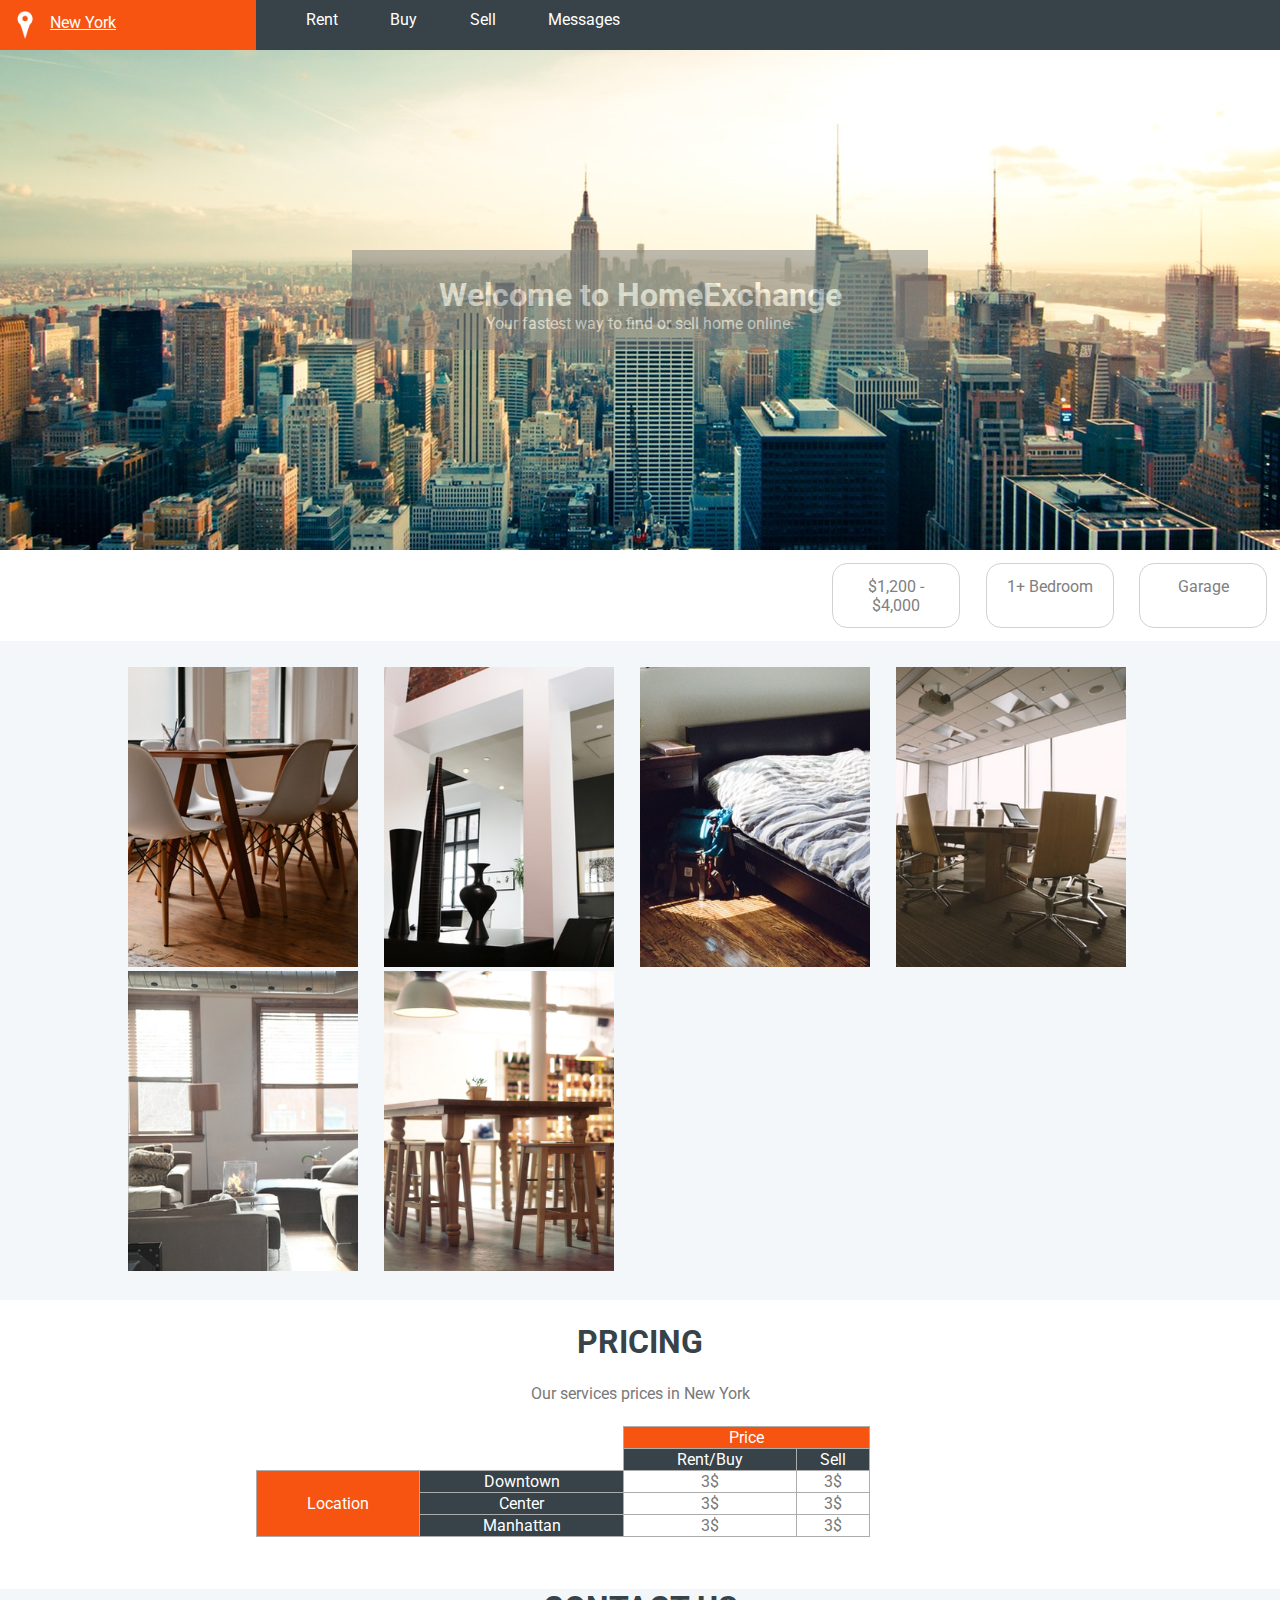
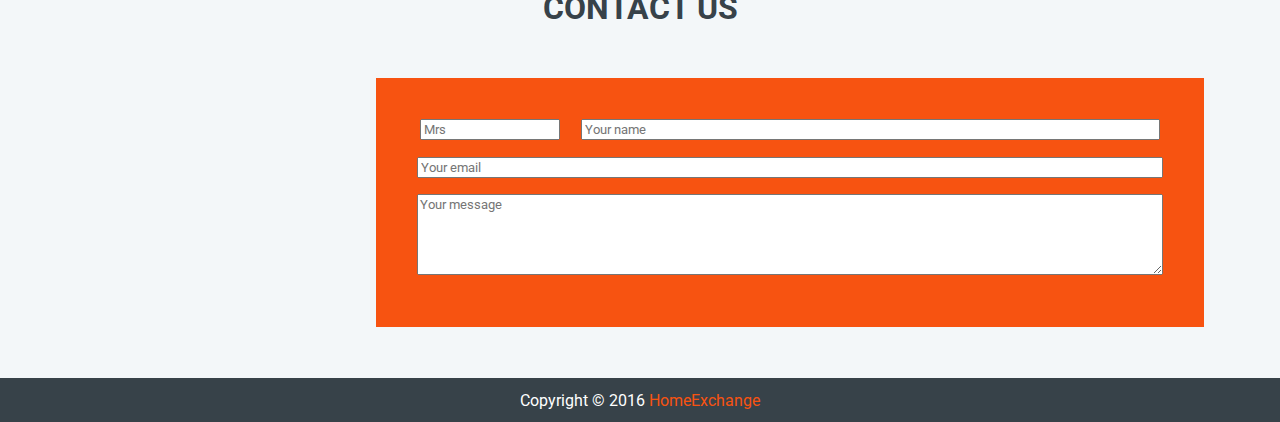
<file: index.html>
<!DOCTYPE html>
<html lang="en">

<head>
    <meta charset="UTF-8">
    <meta http-equiv="X-UA-Compatible" content="IE=edge">
    <meta name="viewport" content="width=device-width, initial-scale=1.0">
    <link rel="preconnect" href="https://fonts.googleapis.com">
    <link rel="preconnect" href="https://fonts.gstatic.com" crossorigin>
    <link href="https://fonts.googleapis.com/css2?family=Roboto:wght@300&display=swap" rel="stylesheet">
    <link rel="stylesheet" href="./css/style.css">
    <title>Domaci 8</title>
</head>

<body>
    <header>
        <div>
            <img src="./slike/location.png" alt="">
            <a href="#">New York</a>
        </div>
        <nav>
            <ul>
                <li><a href="#">Rent</a></li>
                <li><a href="#">Buy</a></li>
                <li><a href="#">Sell</a></li>
                <li> <a href="#">Messages</a> </li>
            </ul>
        </nav>
    </header>

    <section class="intro">
        <div>
            <h1>Welcome to HomeExchange</h1>
            <p>Your fastest way to find or sell home online.</p>
        </div>
    </section>

    <div class="attributes">
        <div>Garage</div>
        <div>1+ Bedroom</div>
        <div>$1,200 - $4,000</div>
    </div>

    <section class="images">
        <div class="slike">
            <img src="./slike/1.jpg" alt="">
            <div class="over">
                <p>Loft Apartment </br> $3,000</p>
            </div>

        </div>
        <div class="slike">
            <img src="./slike/2.jpg" alt="">
            <div class="over">
                <p>Lovely House</br> $3,500</p>
            </div>

        </div>
        <div class="slike">
            <img src="./slike/3.jpg" alt="">
            <div class="over">
                <p>Beachside Condo</br> $2,300</p>
            </div>

        </div>
        <div class="slike">
            <img src="./slike/4.jpg" alt="">
            <div class="over">
                <p>Center town Studio</br> $2,800</p>
            </div>

        </div>
        <div class="slike">
            <img src="./slike/5.jpg" alt="">
            <div class="over">
                <p>Artist Studio</br> $3,500</p>
            </div>

        </div>
        <div class="slike">
            <img src="./slike/6.jpg" alt="">
            <div class="over">
                <p>Downtown Apartment</br> $1,500</p>
            </div>

        </div>
    </section>

    <div class="tabela">
        <h1>PRICING</h1>
        <p>Our services prices in New York</p>

        <table>
            <tr>
                <td colspan="4" class="empty"></td>
                <td colspan="3" class="orange">Price</td>
            </tr>
            <tr>
                <td colspan="4" class="empty"></td></td>
                <td colspan="2" class="gray">Rent/Buy</td>
                <td class="gray">Sell</td>
            </tr>
            <tr>
                <td rowspan="3" colspan="2" class="orange">Location</td>
                <td colspan="2" class="gray">Downtown</td>
                <td colspan="2">3$</td>
                <td>3$</td>
            </tr>
            <tr>
                <td colspan="2" class="gray">Center</td>
                <td colspan="2">3$</td>
                <td>3$</td>
            </tr>
            <tr>
                <td colspan="2" class="gray">Manhattan</td>
                <td colspan="2">3$</td>
                <td>3$</td>
            </tr>
        </table>
        <button class="check">Check the prices </button>
    </div>

    <div class="contact" >
        
        <h1>CONTACT US</h1>
        <div class="map">
        <div class="mapouter">
            <div class="gmap_canvas"><iframe width="300" height="300" id="gmap_canvas"
                    src="https://maps.google.com/maps?q=times%20square,%20New%20York&t=&z=13&ie=UTF8&iwloc=&output=embed"
                    frameborder="0" scrolling="no" marginheight="0" marginwidth="0"></iframe><a
                    href="https://123movies-to.org">123 movies</a><br>
                <style>
                    .mapouter {
                        position: relative;
                        text-align: right;
                        height: 300px;
                        width: 300px;
                    }
                </style><a href="https://www.embedgooglemap.net"></a>
                <style>
                    .gmap_canvas {
                        overflow: hidden;
                        background: none !important;
                        height: 300px;
                        width: 300px;
                    }
                </style>
            </div>
        </div>

        <form action="">
            <input class="mrs" list="status" placeholder="Mrs" >
            <datalist id="status">
                <option value="Mr">
                <option value="Mrs">
                <option value="Miss">
            </datalist>
            <input class="ime" type="text" placeholder="Your name">
            <input class="email" type="email" placeholder="Your email">
            <textarea class="text" name="" id="" cols="30" rows="5" placeholder="Your message"></textarea>

        </form>
    </div>

<footer>
    <p>Copyright &copy; 2016 <span>HomeExchange</span></p>
</footer>
</body>

</html>
</file>
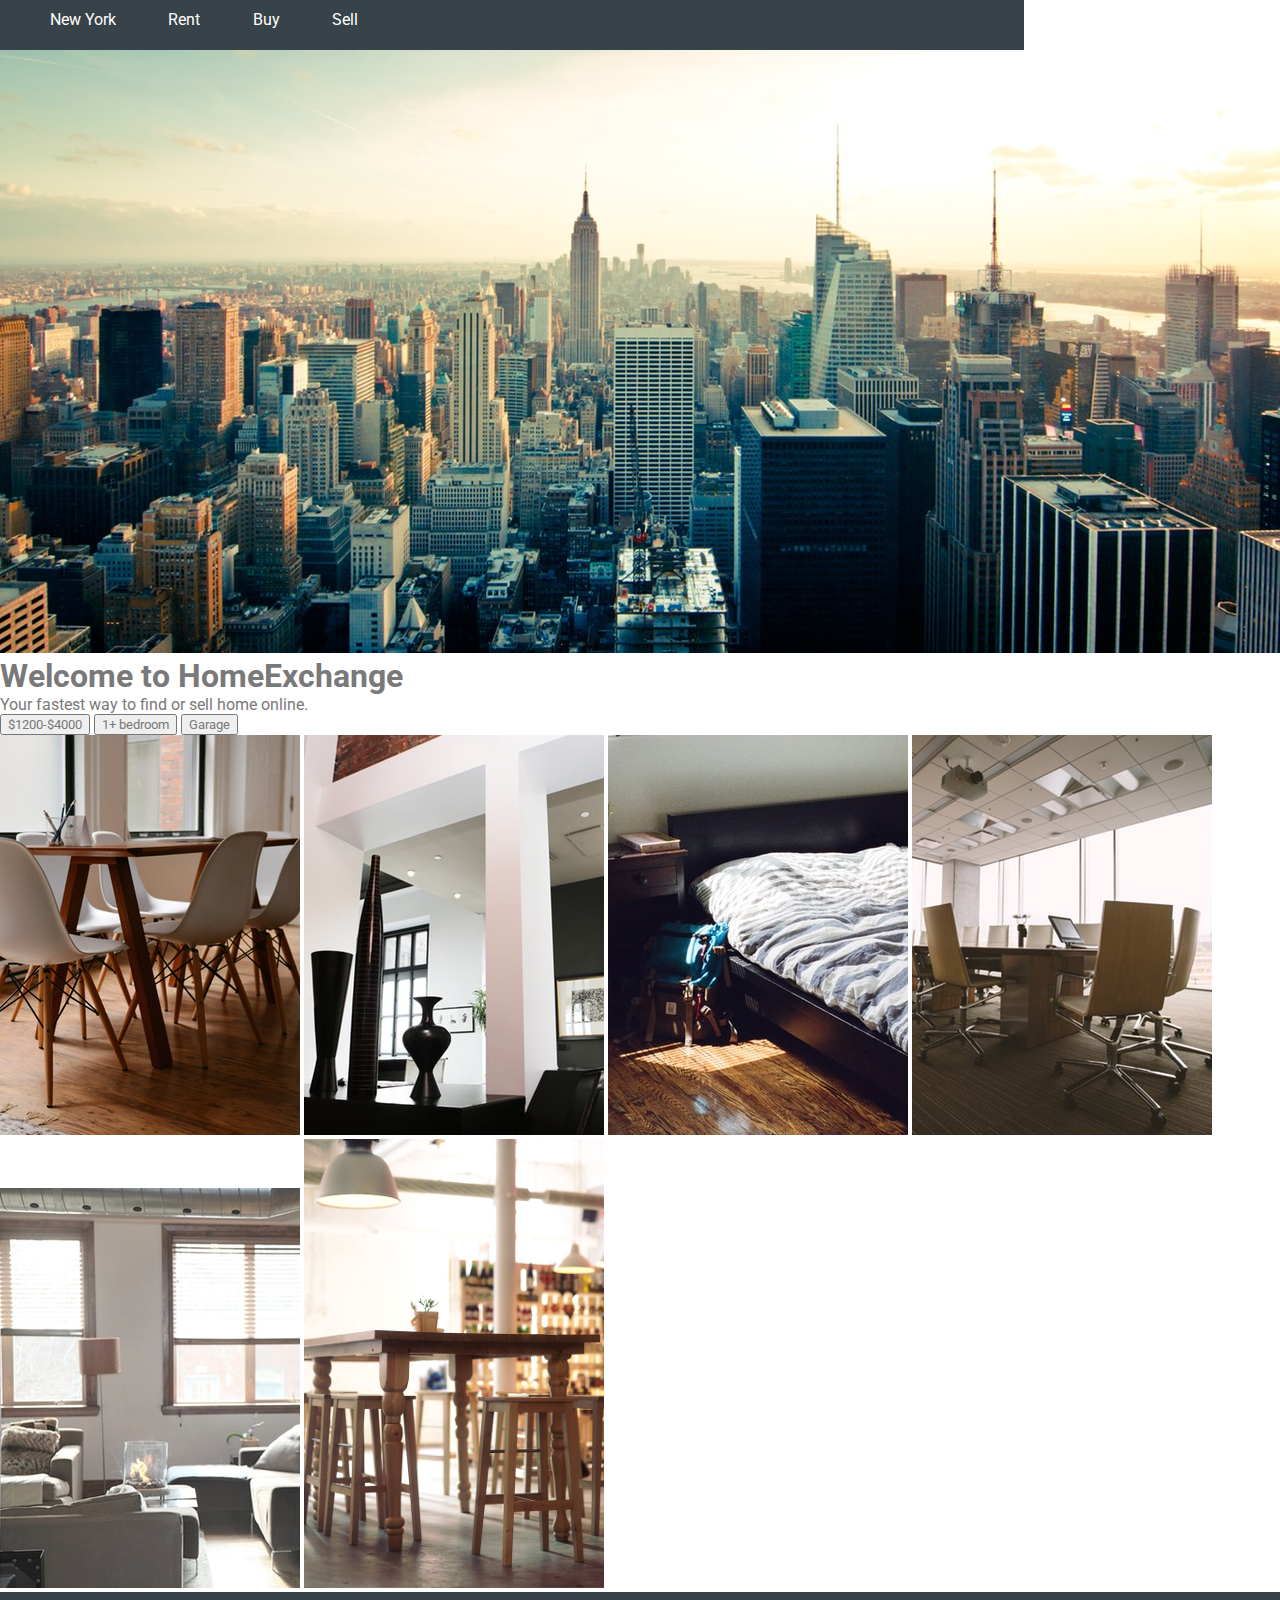
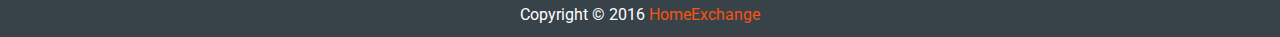
<file: zadatak.html>
<!DOCTYPE html>
<html lang="en">
<head>
    <meta charset="UTF-8">
    <meta http-equiv="X-UA-Compatible" content="IE=edge">
    <meta name="viewport" content="width=device-width, initial-scale=1.0">
    <title>Domaci Git</title>
    <link rel="stylesheet" href="css/style.css">
    <link rel="preconnect" href="https://fonts.googleapis.com">
    <link rel="preconnect" href="https://fonts.gstatic.com" crossorigin>
    <link href="https://fonts.googleapis.com/css2?family=Roboto:wght@300&display=swap" rel="stylesheet">
</head>
<body>
    <header>
        <nav>
            <ul>
                <li><a href="">New York</a></li>
                <li><a href="">Rent</a></li>
                <li><a href="">Buy</a></li>
                <li><a href="">Sell</a></li>
            </ul>
        </nav>
    </header>
    <main>
        <section class="bgSec">
            <img src="slike/intro.jpg">
            <div>
                    <h1>Welcome to HomeExchange</h1>
                    <p>Your fastest way to find or sell home online.</p>
            </div>
        </section>
        <section class="tagsSec">
            <button>$1200-$4000</button>
            <button>1+ bedroom</button>
            <button>Garage</button>
        </section>
        <section class="imgsSec">
            <div>
                <img src="slike/1.jpg">
                <img src="slike/2.jpg">
                <img src="slike/3.jpg">
                <img src="slike/4.jpg">
                <img src="slike/5.jpg">
                <img src="slike/6.jpg">
            </div>
        </section>
    </main>
    <footer>
        <p>Copyright &#169; 2016 <span>HomeExchange</span></p>
    </footer>
</body>
</html>
</file>
<file: css/style.css>
* {
  margin: 0%;
  box-sizing: border-box;
  font-family: "Roboto", sans-serif;
  color: #797979;
}

header {
  display: flex;
  height: 50px;
  width: 100%;
}
header div {
  display: flex;
  background-color: #f75311;
  width: 20%;
}
header div a {
  padding-top: 5%;
  color: white;
}
header nav {
  background-color: #374249;
  display: flex;
  width: 80%;
}
header nav ul {
  list-style-type: none;
  margin: 1%;
  width: 100%;
}
header nav ul li {
  display: inline;
  padding-top: 3%;
  margin-right: 5%;
}
header nav ul li a {
  text-decoration: none;
  color: white;
}
header nav ul li a:hover {
  text-decoration: underline;
}

.intro {
  background-image: url(../slike/intro.jpg);
  background-repeat: no-repeat;
  display: flex;
  height: 500px;
  width: 100%;
  margin: 0% auto;
  align-items: center;
}
.intro div {
  display: block;
  background-color: #797979;
  opacity: 0.5;
  width: 45%;
  margin: 0% auto;
  text-align: center;
  height: 20%;
  padding-top: 2%;
}
.intro div h1 {
  color: white;
}
.intro div p {
  color: white;
}

.attributes {
  display: flex;
  flex-direction: row-reverse;
}
.attributes div {
  width: 10%;
  border: 1px solid #cfd1d3;
  border-radius: 15px;
  color: gray;
  padding: 1%;
  margin: 1%;
  text-align: center;
}
.attributes div:hover {
  background-color: #cfd1d3;
  color: white;
}

.images {
  background-color: #f3f7f9;
  display: flex;
  flex-wrap: wrap;
  padding: 2%;
  padding-left: 10%;
  padding-right: 10%;
}
.images .slike {
  position: relative;
  width: 25%;
  height: 50%;
}
.images .slike img {
  width: 90%;
  height: 300px;
}
.images .slike .over {
  position: absolute;
  top: 0%;
  height: 50%;
  width: 100%;
  background-color: white;
  opacity: 0.5;
  display: none;
}
.images .slike .over p {
  color: black;
  padding: 5%;
}
.images .slike:hover .over {
  display: block;
}

.tabela {
  width: 60%;
  margin: 0% auto;
  padding-bottom: 2%;
}
.tabela h1 {
  color: #374249;
  text-align: center;
  margin-top: 3%;
}
.tabela p {
  text-align: center;
  margin-top: 3%;
  margin-bottom: 3%;
}
.tabela button {
  width: 70%;
  border: 1px solid #cfd1d3;
  border-radius: 15px;
  padding: 10px;
  margin: 0% auto;
  text-align: center;
  display: none;
  background-color: white;
}

table {
  empty-cells: hide;
  width: 80%;
  margin: 0%;
  border-collapse: collapse;
  text-align: center;
}
table td {
  border: 1px solid rgb(173, 172, 172);
}
table .empty {
  border: none;
}
table .orange {
  background-color: #f75311;
  color: white;
}
table .gray {
  background-color: #374249;
  color: white;
}

.contact {
  background-color: #f3f7f9;
  text-align: center;
}
.contact h1 {
  color: #374249;
  margin: 2%;
}
.contact .map {
  display: flex;
  flex-wrap: wrap;
  justify-content: center;
  margin-bottom: 2%;
}
.contact .map form {
  background-color: #f75311;
  margin: 2%;
  align-items: center;
}
.contact .map form .mrs {
  width: 17%;
  margin-bottom: 2%;
  margin-top: 5%;
  margin-right: 2%;
}
.contact .map form .ime {
  width: 70%;
  margin-bottom: 2%;
}
.contact .map form .email {
  width: 90%;
  margin-bottom: 2%;
}
.contact .map form .text {
  width: 90%;
}

footer {
  background-color: #374249;
  text-align: center;
  padding: 1%;
}
footer p {
  color: white;
}
footer p span {
  color: #f75311;
}

@media screen and (max-width: 800px) {
  .attributes div {
    width: 20%;
    margin-top: 2%;
    margin-bottom: 2%;
  }

  .images .slike {
    width: 45%;
  }

  .map {
    display: flex;
    flex-wrap: wrap;
  }
  .map .mapouter {
    width: 50%;
    margin: 0% auto;
  }
  .map form {
    width: 50%;
    margin: 0% auto;
  }
}
@media screen and (max-width: 500px) {
  header {
    height: 5%;
    display: block;
    margin: 0%;
  }
  header div {
    width: 100%;
  }
  header div img {
    width: 10%;
    height: 10%;
  }
  header div a {
    padding-top: 2%;
  }
  header nav {
    width: 100%;
  }
  header nav ul {
    margin: 0%;
  }
  header nav ul li {
    display: block;
    text-align: center;
    padding: 2%;
  }

  .intro {
    background: black;
    height: 200px;
  }
  .intro div {
    background-color: black;
    width: 100%;
    height: 90%;
    padding: 0%;
  }
  .intro div h1 {
    font-size: 300%;
  }

  .attributes {
    justify-content: center;
  }
  .attributes div {
    width: 25%;
    font-size: 0.7em;
    padding: 2%;
  }

  .images {
    padding: 0%;
  }
  .images .slike {
    width: 100%;
  }
  .images .slike img {
    width: 100%;
    height: 400px;
  }
  .images .slike .over {
    display: block;
    width: 100%;
  }

  .tabela {
    text-align: center;
    justify-content: space-around;
    padding: 5%;
  }
  .tabela table {
    display: none;
  }
  .tabela button {
    display: inline-block;
    margin: 0% auto;
  }

  .contact .map form {
    width: 90%;
  }
  .contact .map form .mrs {
    width: 90%;
    margin-right: 0%;
  }
  .contact .map form .ime {
    width: 90%;
  }
}

/*# sourceMappingURL=style.css.map */
</file>
